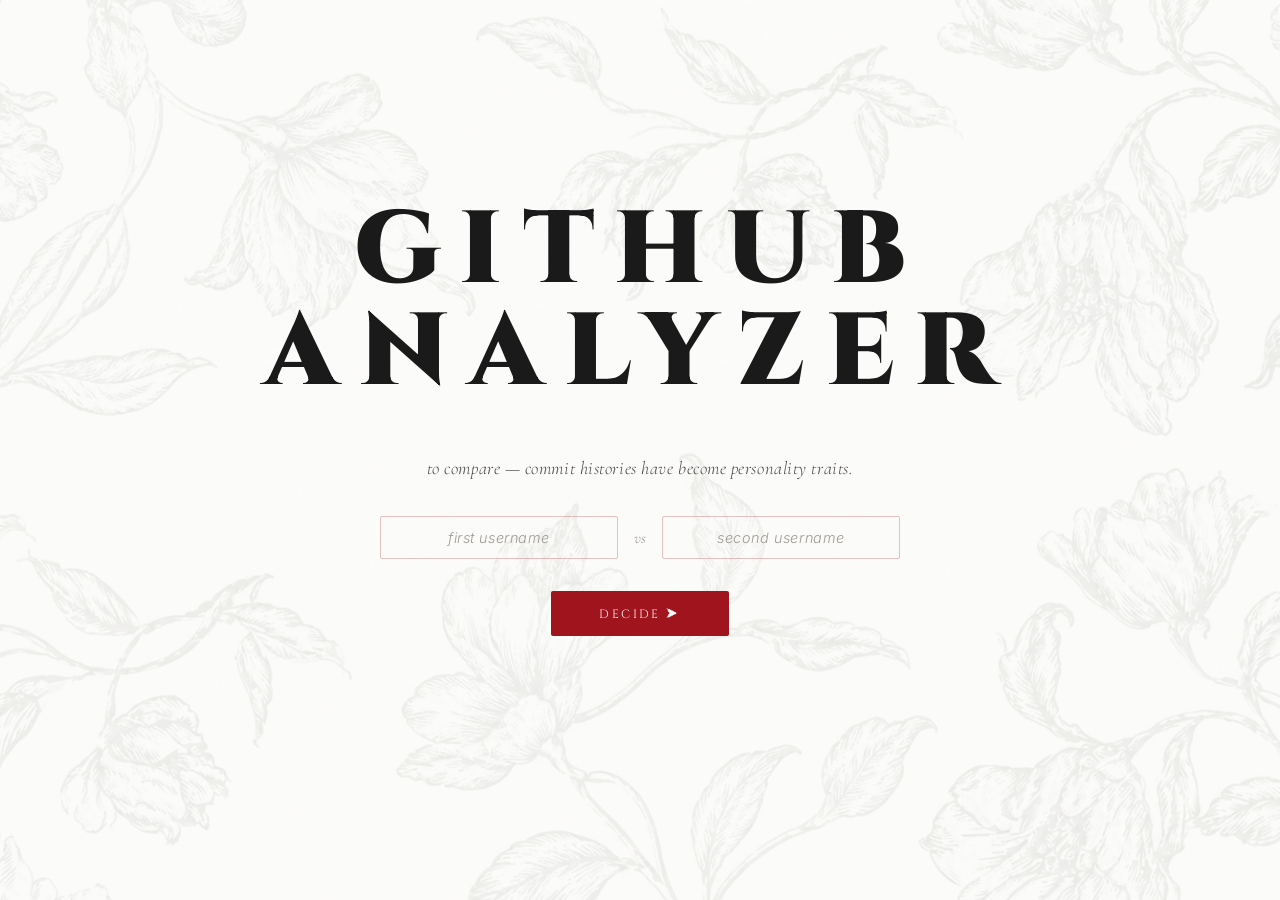
<file: frontend/index.html>
<!DOCTYPE html>
<html lang="en">
<head>
  <meta charset="UTF-8" />
  <meta name="viewport" content="width=device-width, initial-scale=1.0" />
  <title>GitHub Analyzer</title>
  <link href="https://fonts.googleapis.com/css2?family=Cinzel:wght@400;700;900&family=Cormorant+Garamond:ital,wght@0,300;0,600;1,300&family=Inter:wght@300;400;500&display=swap" rel="stylesheet" />
  <link rel="stylesheet" href="/frontend/style.css" />
</head>
<body>

  <section class="hero">

    <div class="flower-bg"></div>

    <div class="hero-inner">

<div class="heading-wrap">
  <h1 class="heading">GITHUB<br>ANALYZER</h1>
</div>

      <div class="center">
        <p class="subheading">to compare — commit histories have become personality traits.</p>

        <div class="inputs">
          <div class="input-group">
            <input type="text" id="user1" placeholder="first username" autocomplete="off" />
          </div>
          <span class="vs">vs</span>
          <div class="input-group">
            <input type="text" id="user2" placeholder="second username" autocomplete="off" />
          </div>
        </div>

        <button class="analyze-btn" id="analyze-btn">decide ⮞</button>
        <p id="error-message"></p>
        <p id="status-text"></p>
      </div>

    </div>

  </section>

<script>

document.getElementById("analyze-btn")
  .addEventListener("click", async function () {

    const user1 =
      document.getElementById("user1").value.trim()

    const user2 =
      document.getElementById("user2").value.trim()

    const errorBox =
      document.getElementById("error-message")

    errorBox.textContent = ""

    if (user1 === "" || user2 === "") {

      errorBox.textContent =
        "please enter both usernames"

      return
    }

    // ANALYZING STATE
    errorBox.textContent =
      "analyzing github history..."

    try {

      const response = await fetch(
        `/compare/${user1}/${user2}`
      )

      const data = await response.json()

      if (data.error) {

        errorBox.textContent =
          data.error

        return
      }
      sessionStorage.setItem(
        "comparisonData",
        JSON.stringify(data)
      )

      window.location.href =
        `/frontend/results.html?user1=${user1}&user2=${user2}`

    } catch (error) {

      console.error(error)

      errorBox.textContent =
        "server unavailable"

    }

})

</script>

</body>
</html>
</file>
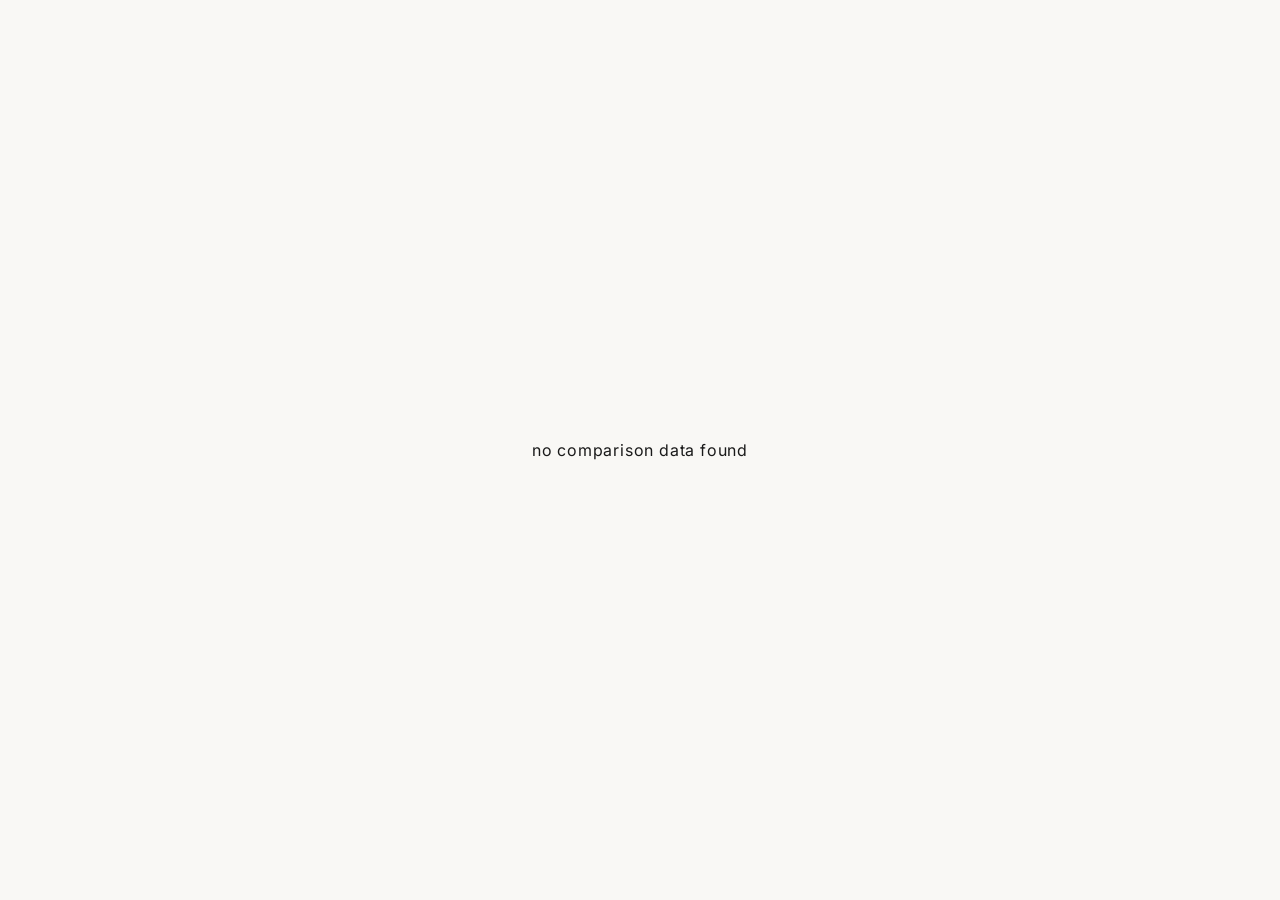
<file: frontend/results.html>
<!DOCTYPE html>
<html lang="en">

<head>
  <meta charset="UTF-8" />
  <meta name="viewport" content="width=device-width, initial-scale=1.0" />

  <title>Results — GitHub Analyzer</title>

  <link
    href="https://fonts.googleapis.com/css2?family=Cinzel:wght@400;700;900&family=Cormorant+Garamond:ital,wght@0,300;0,600;1,300&family=Inter:wght@300;400;500&display=swap"
    rel="stylesheet"
  />

  <link rel="stylesheet" href="/frontend/results.css" />
</head>

<body>

  <div class="flower-bg"></div>

  <main class="page" id="results-page">
    <a href="/" class="back-btn">
  ⮜ another analysis
</a>
    <!-- SCORE ROW -->

    <div class="score-row">

      <div class="score-block">
        <a class="score-name" id="user1-name" href="#" target="_blank">user1</a>
        <p class="score-number" id="user1-score">0</p>
      </div>

      <div class="score-vs">vs</div>

      <div class="score-block">
        <a class="score-name" id="user2-name" href="#" target="_blank">user1</a>
        <p class="score-number" id="user2-score">0</p>
      </div>
    </div>

    <!-- VERDICT -->

    <div class="verdict-box">

      <p class="verdict-line">

        <span class="verdict-winner" id="winner-text">
          WINNER WON.
        </span>

        <span class="verdict-sorry" id="winner-message">
          comparing developers again. tragic.
        </span>

      </p>

    </div>

    <!-- CARDS -->

    <div class="cards-row">

      <!-- CARD 1 -->

      <div class="card" id="card1">

        <div class="card-header">

          <img
            class="card-avatar"
            id="avatar1"
            src=""
            alt=""
          />

          <div class="card-header-text">

            <h2
              class="card-username"
              id="card1-username"
            >
              username
            </h2>

            <p
              class="card-title"
              id="card1-title"
            >
              0 repos · language
            </p>

          </div>

        </div>

        <p
          class="card-summary"
          id="summary1"
        ></p>

        <div class="card-divider"></div>

        <div class="card-stats">

          <div class="stat">
            <span class="stat-label">stars</span>
            <span class="stat-value" id="stars1">0</span>
          </div>

          <div class="stat">
            <span class="stat-label">forks</span>
            <span class="stat-value" id="forks1">0</span>
          </div>

          <div class="stat">
            <span class="stat-label">followers</span>
            <span class="stat-value" id="followers1">0</span>
          </div>

          <div class="stat">
            <span class="stat-label">repos</span>
            <span class="stat-value" id="repos1">0</span>
          </div>

        </div>

        <div class="card-divider"></div>

        <div class="card-languages">

          <span class="lang-label">
            languages
          </span>

          <span
            class="lang-list"
            id="languages1"
          ></span>

        </div>

        <div
          class="card-badges"
          id="badges1"
        ></div>

      </div>

      <!-- CARD 2 -->

      <div class="card" id="card2">

        <div class="card-header">

          <img
            class="card-avatar"
            id="avatar2"
            src=""
            alt=""
          />

          <div class="card-header-text">

            <h2
              class="card-username"
              id="card2-username"
            >
              username
            </h2>

            <p
              class="card-title"
              id="card2-title"
            >
              0 repos · language
            </p>

          </div>

        </div>

        <p
          class="card-summary"
          id="summary2"
        ></p>

        <div class="card-divider"></div>

        <div class="card-stats">

          <div class="stat">
            <span class="stat-label">stars</span>
            <span class="stat-value" id="stars2">0</span>
          </div>

          <div class="stat">
            <span class="stat-label">forks</span>
            <span class="stat-value" id="forks2">0</span>
          </div>

          <div class="stat">
            <span class="stat-label">followers</span>
            <span class="stat-value" id="followers2">0</span>
          </div>

          <div class="stat">
            <span class="stat-label">repos</span>
            <span class="stat-value" id="repos2">0</span>
          </div>

        </div>

        <div class="card-divider"></div>

        <div class="card-languages">

          <span class="lang-label">
            languages
          </span>

          <span
            class="lang-list"
            id="languages2"
          ></span>

        </div>

        <div
          class="card-badges"
          id="badges2"
        ></div>

      </div>

    </div>

  </main>

  <script src="/frontend/results.js"></script>

</body>

</html>
</file>
<file: frontend/style.css>
*, *::before, *::after {
  box-sizing: border-box;
  margin: 0;
  padding: 0;
}

:root {
  --white: #ffffff;
  --off-white: #f9f8f5;
  --black: #1a1a1a;
  --grey-light: #e8e6e0;
  --grey-mid: #9e9b94;
  --grey-dark: #4a4845;
  --red: rgba(160, 20, 30, 1);
  --red-soft: rgba(160, 20, 30, 0.08);
  --red-border: rgba(160, 20, 30, 0.25);
  --font-display: 'Cinzel', serif;
  --font-serif: 'Cormorant Garamond', Georgia, serif;
  --font-sans: 'Inter', sans-serif;
}

html, body {
  width: 100%;
  min-height: 100vh;
  background: var(--off-white);
  color: var(--black);
  font-family: var(--font-sans);
  overflow-x: hidden;
}

/* ── HERO ── */

.hero {
  position: relative;
  min-height: 100vh;
  display: flex;
  align-items: center;
  justify-content: center;
  overflow: hidden;
}

.flower-bg {
  position: absolute;
  inset: 0;
  background-image: url('/frontend/bg.png');
  background-size: cover;
  background-position: center;
  opacity: 0.5;
  z-index: 0;
}

.hero-inner {
  position: relative;
  z-index: 1;
  display: flex;
  flex-direction: column;
  align-items: center;
  justify-content: center;
  width: 100%;
  max-width: 900px;
  padding: 4rem 2rem;
  gap: 3rem;
}

/* ── HEADING + DRAPE ── */

.heading-wrap {
  position: relative;
  display: flex;
  align-items: center;
  justify-content: center;
  width: 100%;
}

.heading {
  font-family: var(--font-display);
  font-size: clamp(3.5rem, 8vw, 8rem);
  font-weight: 900;
  line-height: 1;
  color: var(--black);
  letter-spacing: 0.2em;
  text-align: center;
  white-space: nowrap;
  position: relative;
  z-index: 0;
}


/* ── CENTER ── */

.center {
  display: flex;
  flex-direction: column;
  align-items: center;
  text-align: center;
  gap: 2rem;
  width: 100%;
  max-width: 520px;
}

.subheading {
  font-family: var(--font-serif);
  font-style: italic;
  font-size: 1.15rem;
  font-weight: 300;
  color: var(--grey-dark);
  letter-spacing: 0.03em;
  line-height: 1.7;
}

/* ── INPUTS ── */

.inputs {
  display: flex;
  align-items: center;
  gap: 1rem;
  width: 100%;
}

.input-group {
  flex: 1;
}

.input-group input {
  width: 100%;
  background: transparent;
  border: 1px solid var(--red-border);
  border-radius: 2px;
  padding: 0.75rem 1rem;
  font-family: var(--font-sans);
  font-size: 0.9rem;
  font-weight: 300;
  color: var(--black);
  letter-spacing: 0.04em;
  outline: none;
  transition: border-color 0.3s ease;
  text-align: center;
}

.input-group input::placeholder {
  color: var(--grey-mid);
  font-style: italic;
}

.input-group input:focus {
  border-color: var(--red);
}

.vs {
  font-family: var(--font-serif);
  font-style: italic;
  font-size: 1rem;
  color: var(--grey-mid);
  flex-shrink: 0;
}

/* ── BUTTON ── */

.analyze-btn {
  font-family: var(--font-display);
  font-size: 0.75rem;
  letter-spacing: 0.2em;
  color: var(--white);
  background: var(--red);
  border: none;
  padding: 0.9rem 3rem;
  cursor: pointer;
  transition: all 0.3s ease;
  border-radius: 2px;
  text-transform: uppercase;
}

.analyze-btn:hover {
  background: rgba(160, 20, 30, 0.85);
  transform: translateY(-1px);
}

.analyze-btn:active {
  transform: scale(0.98);
}
#status-text {
  font-size: 0.75rem;
  letter-spacing: 0.08em;
  color: var(--grey-mid);
  text-align: center;
}

@media (max-width: 768px) {

  .heading {
    font-size: clamp(2.4rem, 12vw, 4rem);
    letter-spacing: 0.12em;
  }

}
</file>
<file: frontend/results.css>
*, *::before, *::after {
  box-sizing: border-box;
  margin: 0;
  padding: 0;
}

:root {
  --white: #ffffff;
  --off-white: #f9f8f5;
  --black: #1a1a1a;
  --grey-light: #e8e6e0;
  --grey-mid: #9e9b94;
  --grey-dark: #4a4845;
  --red: rgba(160, 20, 30, 1);
  --red-soft: rgba(160, 20, 30, 0.06);
  --red-border: rgba(160, 20, 30, 0.2);
  --red-border-strong: rgba(160, 20, 30, 0.45);
  --font-display: 'Cinzel', serif;
  --font-serif: 'Cormorant Garamond', Georgia, serif;
  --font-sans: 'Inter', sans-serif;
}

html, body {
  width: 100%;
  min-height: 100vh;
  background: var(--off-white);
  color: var(--black);
  font-family: var(--font-sans);
  overflow-x: hidden;
}

.flower-bg {
  position: fixed;
  inset: 0;
  background-image: url('bg.png');
  background-size: cover;
  background-position: center;
  opacity: 0.5;
  z-index: 0;
  pointer-events: none;
}

.page {
  position: relative;
  z-index: 1;
  max-width: 960px;
  margin: 0 auto;
  padding: 3rem 2rem 3rem;
  display: flex;
  flex-direction: column;
  align-items: center;
  gap: 1.5rem;
}

.back-btn {
  position: absolute;

  top: 3rem;
  right: -15rem;

  text-decoration: none;

  color: var(--grey-mid);

  font-size: 0.72rem;
  letter-spacing: 0.08em;
  text-transform: uppercase;

  transition: color 0.2s ease;
}

.back-btn:hover {
  color: var(--red);
}

/* ── SORRY ── */

.verdict-box {
  border: 1px solid var(--red-border-strong);
  border-radius: 3px;
  padding: 0.9rem 1.5rem;
  background: var(--white);
  display: flex;
  flex-direction: column;
  gap: 0.25rem;
}
.verdict-line {
  display: flex;
  align-items: baseline;
  gap: 0.6rem;
  flex-wrap: wrap;
}

.verdict-winner {
  font-family: var(--font-display);
  font-size: 0.8rem;
  font-weight: 700;
  color: var(--red);
  letter-spacing: 0.12em;
  white-space: nowrap;
}

.verdict-sorry {
  font-family: var(--font-serif);
  font-style: italic;
  font-size: 1rem;
  color: var(--black);
  letter-spacing: 0.02em;
}

/* ── SCORE ROW ── */

.score-row {
  display: flex;
  align-items: center;
  justify-content: center;
  gap: 4rem;
  width: 100%;
}

.score-block {
  display: flex;
  flex-direction: column;
  align-items: center;
  gap: 0.3rem;
}

.score-name {
  font-family: var(--font-sans);
  font-size: 0.7rem;
  font-weight: 400;
  letter-spacing: 0.14em;
  text-transform: uppercase;
  color: var(--grey-mid);
}

.score-number {
  font-family: var(--font-display);
  font-size: clamp(2.5rem, 5vw, 4.5rem);
  font-weight: 700;
  color: var(--black);
  line-height: 1;
}

.score-vs {
  font-family: var(--font-serif);
  font-style: italic;
  font-size: 1.2rem;
  color: var(--grey-mid);
}

/* ── CARDS ── */

.cards-row {
  display: grid;
  grid-template-columns: 1fr 1fr;
  gap: 1.5rem;
  width: 100%;
}

.card {
  background: var(--white);
  border: 1px solid var(--red-border);
  border-radius: 3px;
  padding: 1.75rem;
  display: flex;
  flex-direction: column;
  gap: 1.1rem;
  transition: all 0.3s ease;
  cursor: default;
}

.card:hover {
  background: var(--red-soft);
  transform: translateY(-4px);
  box-shadow: 0 8px 32px rgba(160, 20, 30, 0.07);
}

.card--winner {
  border-color: var(--red-border-strong);
}

/* ── CARD HEADER ── */

.card-header {
  display: flex;
  flex-direction: row;
  align-items: center;
  gap: 1rem;
}

.card-avatar {
  width: 54px;
  height: 54px;
  border-radius: 50%;
  object-fit: cover;
  border: 1px solid var(--red-border);
  flex-shrink: 0;
}

.card-header-text {
  display: flex;
  flex-direction: column;
  gap: 0.2rem;
}

.card-username {
  font-family: var(--font-serif);
  font-size: 1.6rem;
  font-weight: 600;
  color: var(--black);
  letter-spacing: 0.01em;
  line-height: 1;
}

.card-title {
  font-size: 0.7rem;
  font-weight: 400;
  color: var(--grey-mid);
  letter-spacing: 0.08em;
  text-transform: uppercase;
}

/* ── CARD BODY ── */

.card-summary {
  font-size: 0.85rem;
  font-weight: 300;
  color: var(--grey-dark);
  line-height: 1.65;
}

.card-divider {
  width: 100%;
  height: 1px;
  background: var(--red-border);
}

.card-stats {
  display: grid;
  grid-template-columns: 1fr 1fr;
  gap: 0.9rem;
}

.stat {
  display: flex;
  flex-direction: column;
  gap: 0.15rem;
}

.stat-label {
  font-size: 0.62rem;
  letter-spacing: 0.1em;
  text-transform: uppercase;
  color: var(--grey-mid);
}

.stat-value {
  font-family: var(--font-serif);
  font-size: 1.3rem;
  font-weight: 600;
  color: var(--black);
}

.card-languages {
  display: flex;
  flex-direction: column;
  gap: 0.2rem;
}

.lang-label {
  font-size: 0.62rem;
  letter-spacing: 0.1em;
  text-transform: uppercase;
  color: var(--grey-mid);
}

.lang-list {
  font-size: 0.82rem;
  font-weight: 300;
  color: var(--grey-dark);
}

.card-badges {
  display: flex;
  flex-wrap: wrap;
  gap: 0.4rem;
}

.badge {
  font-size: 0.68rem;
  letter-spacing: 0.06em;
  padding: 0.28rem 0.7rem;
  border: 1px solid var(--red-border);
  color: rgba(160, 20, 30, 0.7);
  border-radius: 2px;
  font-family: var(--font-sans);
}

@media (max-width: 768px) {

  .cards-row {
    grid-template-columns: 1fr;
  }

}

@media (max-width: 768px) {

  .back-btn {
    position: static;
    margin-bottom: 0.5rem;
  }

}
</file>
